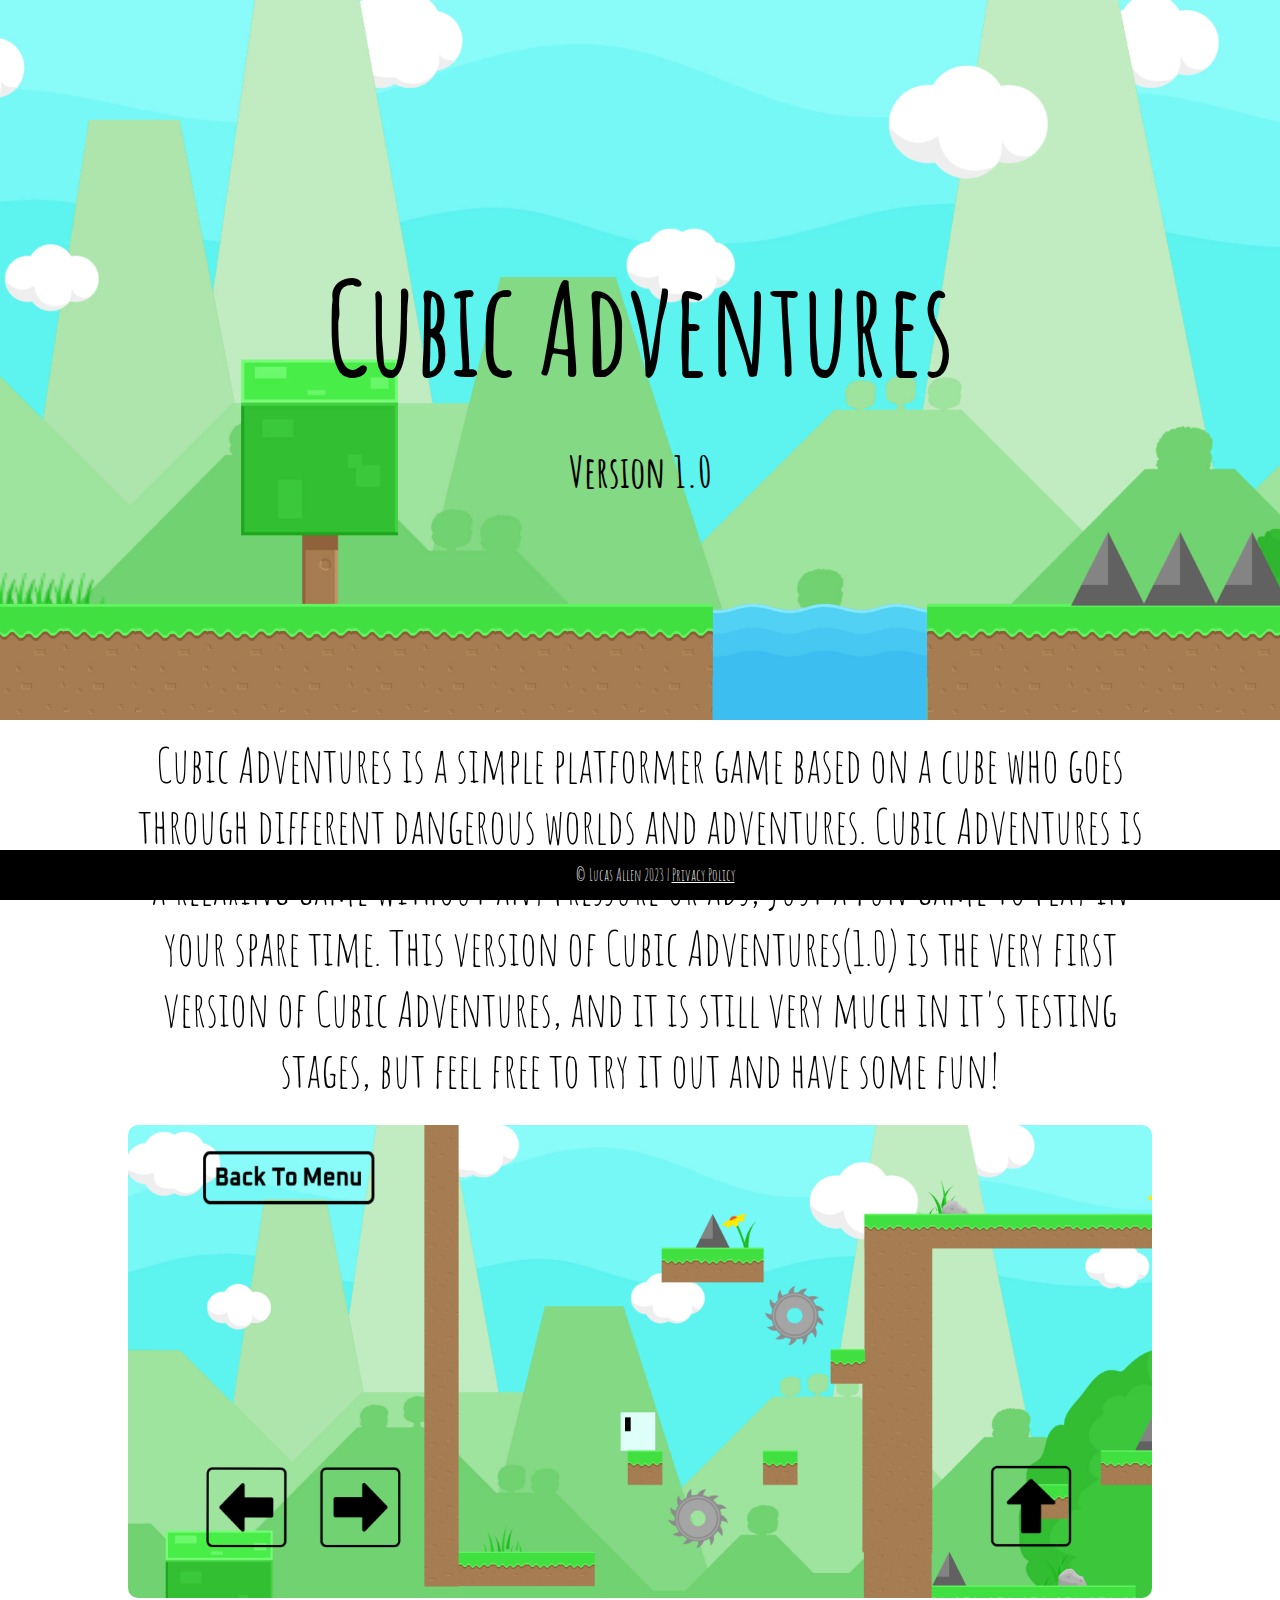
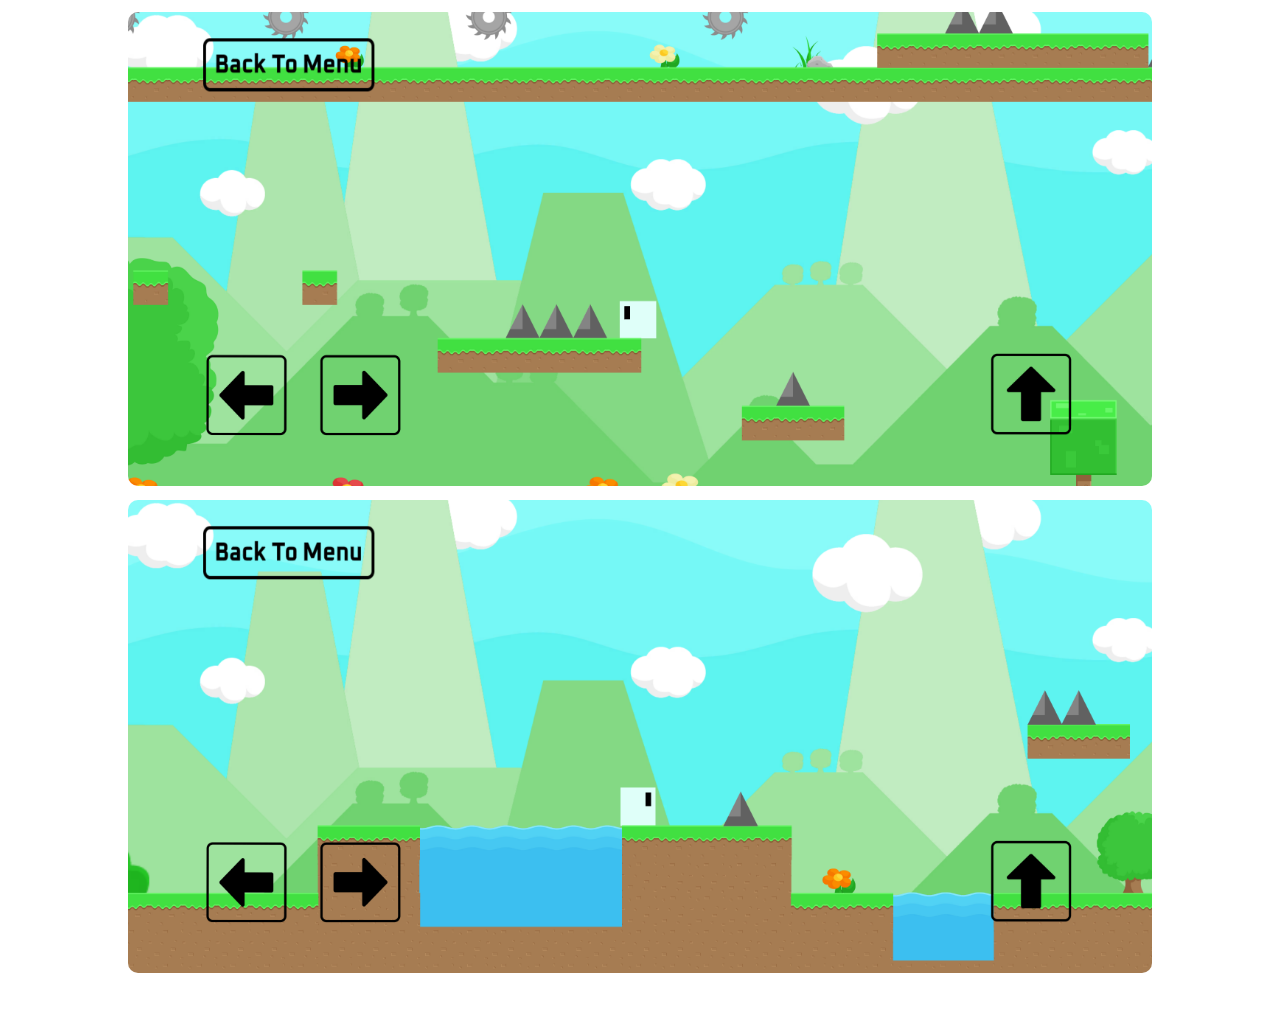
<file: index.html>
<!DOCTYPE html>
<html lang="en">
<head>
    <meta charset="UTF-8">
    <meta http-equiv="X-UA-Compatible" content="IE=edge">
    <meta name="viewport" content="width=device-width, initial-scale=1.0">
    <link rel="stylesheet" href="normalize.css">
    <link rel="stylesheet" href="style.css">
    <link rel="icon" type="image/x-icon" href="icon.png">
    <link href='https://fonts.googleapis.com/css?family=Amatic SC' rel='stylesheet'>
    <title>Cubic Adventures</title>
</head>
<body>

    <div class="container-main">
        <img src="bg.png" alt="Snow" style="width:100%;">
        <div class="centered"><h1>Cubic Adventures</h1></div>
        <div class="lowered"><h6>Version 1.0</h6></div>
      </div>
      
    <p>Cubic Adventures is a simple platformer game based on a cube who goes through different dangerous worlds and adventures. Cubic Adventures is a relaxing game without any pressure or ads, just a fun game to play in your spare time. This version of Cubic Adventures(1.0) is the very first version of Cubic Adventures, and it is still very much in it's testing stages, but feel free to try it out and have some fun!</p>

    <div class="container">
        <div class="row">
          <div class="col-sm">
            <img src="screenie.png" class="img-fluid" width="100%">
          </div>
        </div>
        <div class="row">
            <div class="col-sm">
              <img src="screenie1.png" class="img-fluid" width="100%">
            </div>
          </div>
          <div class="row">
            <div class="col-sm">
              <img src="screenie2.png" class="img-fluid" width="100%">
            </div>
          </div>
      </div>

      
    <footer>© Lucas Allen 2023 | <a href="privacy.html" style="color:white;">Privacy Policy</a></footer>

    <script src="https://cdn.jsdelivr.net/npm/bootstrap@5.3.1/dist/js/bootstrap.bundle.min.js" integrity="sha384-HwwvtgBNo3bZJJLYd8oVXjrBZt8cqVSpeBNS5n7C8IVInixGAoxmnlMuBnhbgrkm" crossorigin="anonymous"></script>
</body>
</html>
</file>
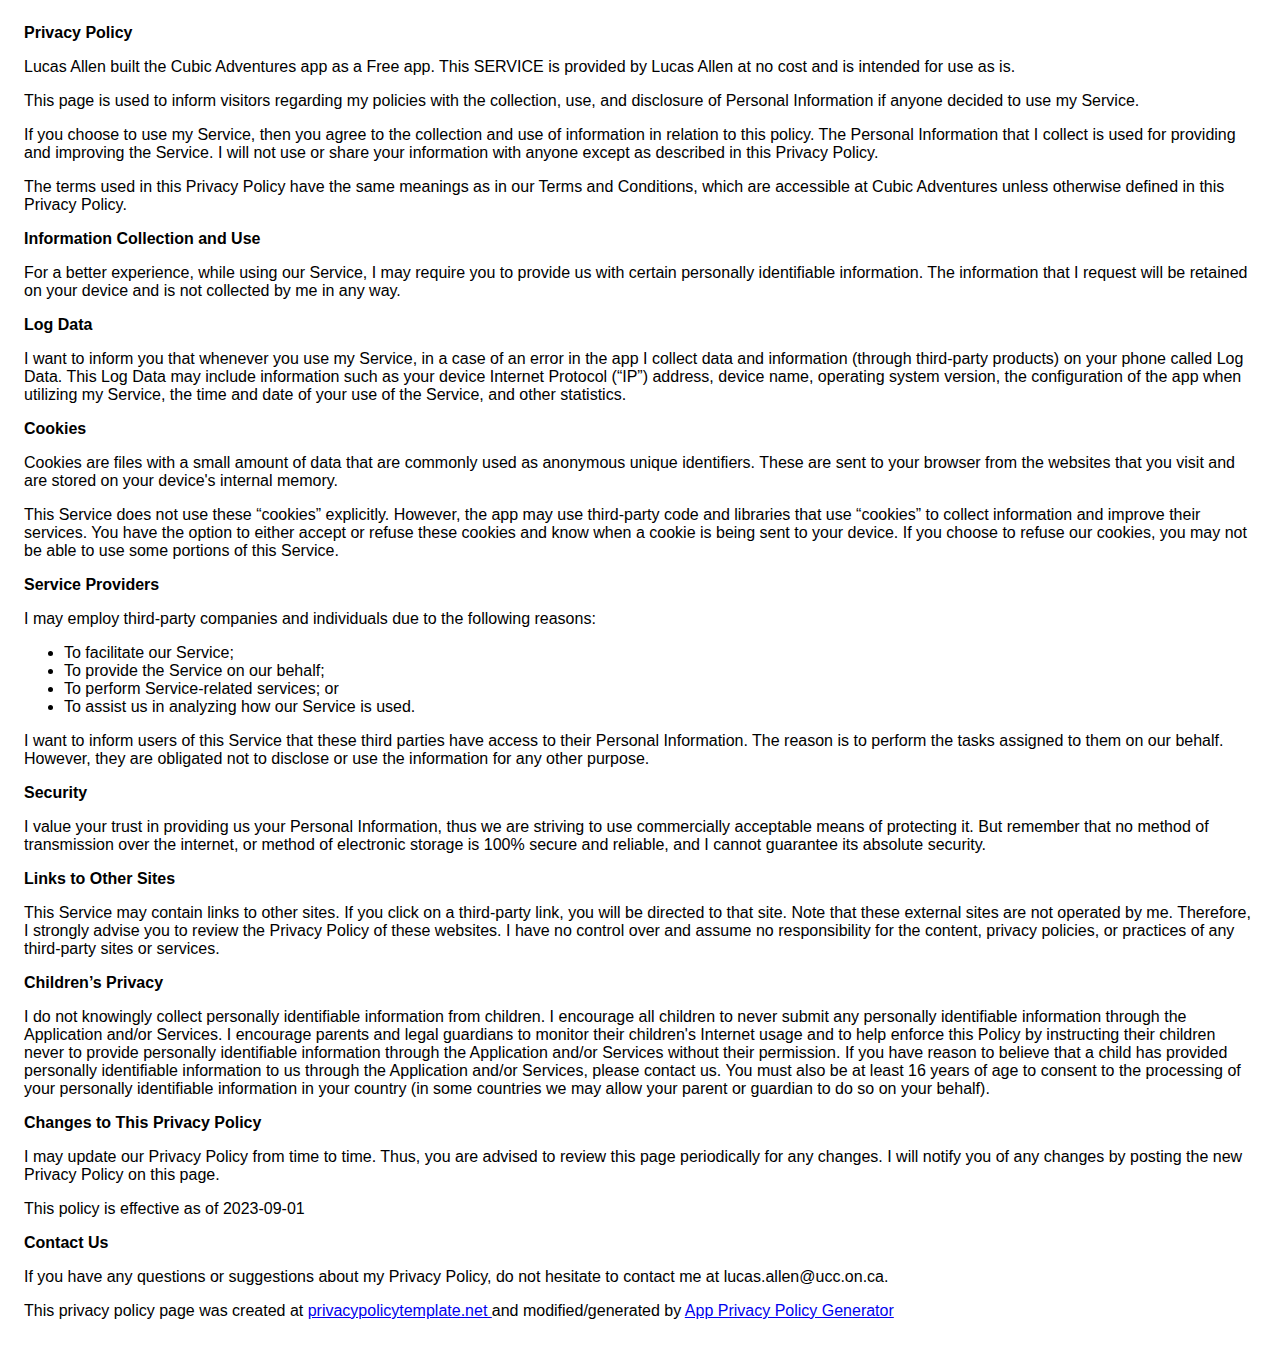
<file: privacy.html>
<!DOCTYPE html>
    <html>
    <head>
      <meta charset='utf-8'>
      <meta name='viewport' content='width=device-width'>
      <title>Privacy Policy</title>
      <style> body { font-family: 'Helvetica Neue', Helvetica, Arial, sans-serif; padding:1em; } </style>
    </head>
    <body>
    <strong>Privacy Policy</strong> <p>
                  Lucas Allen built the Cubic Adventures app as
                  a Free app. This SERVICE is provided by
                  Lucas Allen at no cost and is intended for use as
                  is.
                </p> <p>
                  This page is used to inform visitors regarding my
                  policies with the collection, use, and disclosure of Personal
                  Information if anyone decided to use my Service.
                </p> <p>
                  If you choose to use my Service, then you agree to
                  the collection and use of information in relation to this
                  policy. The Personal Information that I collect is
                  used for providing and improving the Service. I will not use or share your information with
                  anyone except as described in this Privacy Policy.
                </p> <p>
                  The terms used in this Privacy Policy have the same meanings
                  as in our Terms and Conditions, which are accessible at
                  Cubic Adventures unless otherwise defined in this Privacy Policy.
                </p> <p><strong>Information Collection and Use</strong></p> <p>
                  For a better experience, while using our Service, I
                  may require you to provide us with certain personally
                  identifiable information. The information that
                  I request will be retained on your device and is not collected by me in any way.
                </p> <!----> <p><strong>Log Data</strong></p> <p>
                  I want to inform you that whenever you
                  use my Service, in a case of an error in the app
                  I collect data and information (through third-party
                  products) on your phone called Log Data. This Log Data may
                  include information such as your device Internet Protocol
                  (“IP”) address, device name, operating system version, the
                  configuration of the app when utilizing my Service,
                  the time and date of your use of the Service, and other
                  statistics.
                </p> <p><strong>Cookies</strong></p> <p>
                  Cookies are files with a small amount of data that are
                  commonly used as anonymous unique identifiers. These are sent
                  to your browser from the websites that you visit and are
                  stored on your device's internal memory.
                </p> <p>
                  This Service does not use these “cookies” explicitly. However,
                  the app may use third-party code and libraries that use
                  “cookies” to collect information and improve their services.
                  You have the option to either accept or refuse these cookies
                  and know when a cookie is being sent to your device. If you
                  choose to refuse our cookies, you may not be able to use some
                  portions of this Service.
                </p> <p><strong>Service Providers</strong></p> <p>
                  I may employ third-party companies and
                  individuals due to the following reasons:
                </p> <ul><li>To facilitate our Service;</li> <li>To provide the Service on our behalf;</li> <li>To perform Service-related services; or</li> <li>To assist us in analyzing how our Service is used.</li></ul> <p>
                  I want to inform users of this Service
                  that these third parties have access to their Personal
                  Information. The reason is to perform the tasks assigned to
                  them on our behalf. However, they are obligated not to
                  disclose or use the information for any other purpose.
                </p> <p><strong>Security</strong></p> <p>
                  I value your trust in providing us your
                  Personal Information, thus we are striving to use commercially
                  acceptable means of protecting it. But remember that no method
                  of transmission over the internet, or method of electronic
                  storage is 100% secure and reliable, and I cannot
                  guarantee its absolute security.
                </p> <p><strong>Links to Other Sites</strong></p> <p>
                  This Service may contain links to other sites. If you click on
                  a third-party link, you will be directed to that site. Note
                  that these external sites are not operated by me.
                  Therefore, I strongly advise you to review the
                  Privacy Policy of these websites. I have
                  no control over and assume no responsibility for the content,
                  privacy policies, or practices of any third-party sites or
                  services.
                </p> <p><strong>Children’s Privacy</strong></p> <!----> <div><p>
                    I do not knowingly collect personally
                    identifiable information from children. I 
                    encourage all children to never submit any personally
                    identifiable information through 
                    the Application and/or Services.
                    I encourage parents and legal guardians to monitor 
                    their children's Internet usage and to help enforce this Policy by instructing 
                    their children never to provide personally identifiable information through the Application and/or Services without their permission. If you have reason to believe that a child 
                    has provided personally identifiable information to us through the Application and/or Services, 
                    please contact us. You must also be at least 16 years of age to consent to the processing 
                    of your personally identifiable information in your country (in some countries we may allow your parent 
                    or guardian to do so on your behalf).
                  </p></div> <p><strong>Changes to This Privacy Policy</strong></p> <p>
                  I may update our Privacy Policy from
                  time to time. Thus, you are advised to review this page
                  periodically for any changes. I will
                  notify you of any changes by posting the new Privacy Policy on
                  this page.
                </p> <p>This policy is effective as of 2023-09-01</p> <p><strong>Contact Us</strong></p> <p>
                  If you have any questions or suggestions about my
                  Privacy Policy, do not hesitate to contact me at lucas.allen@ucc.on.ca.
                </p> <p>This privacy policy page was created at <a href="https://privacypolicytemplate.net" target="_blank" rel="noopener noreferrer">privacypolicytemplate.net </a>and modified/generated by <a href="https://app-privacy-policy-generator.nisrulz.com/" target="_blank" rel="noopener noreferrer">App Privacy Policy Generator</a></p>
    </body>
    </html>
</file>
<file: style.css>
/* img{
    width:100%;    
    height:auto;
}

.squbetitle{
    text-align:center;
    position:fixed;
    font-size:15rem;
    font-family: 'Amatic SC';
    left: 50%;
    left:50% !important;
} */

.container-main {
    position: relative;
    text-align: center;
    color: black;
  }
  
.centered {
    position: absolute;
    top: 45%;
    left: 50%;
    transform: translate(-50%, -50%);
}

.lowered {
    position: absolute;
    top: 65%;
    left: 50%;
    transform: translate(-50%, -50%);
    font-family: 'Amatic SC';
    font-size: 5vw;
}

h1{
    font-size:10vw;
    font-family: 'Amatic SC';
}
p{
    font-family: 'Amatic SC';
    font-size: 3.8vw;
    text-align:center;
    margin:auto;
    width:80%;
    margin-top:10px;
}

*{
    font-family: "Amatic SC";
}

footer{
    text-align:center;
    background-color:black;
    color:white;
    margin-top:40px;
    position:fixed;
    bottom:0;
    display:block;
    width:100%;
    padding:15px;
}

.container div{
    display: inline;
    margin:auto;
}

.container{
    width:80%;
    margin:auto;
    margin-top:20px;
}

.container img{
    border-radius:10px;
    margin-top:5px;
    margin-bottom:5px;
}

.container{
    margin-bottom:30px;
}

/* .centered{
    font-size:
} */
</file>
